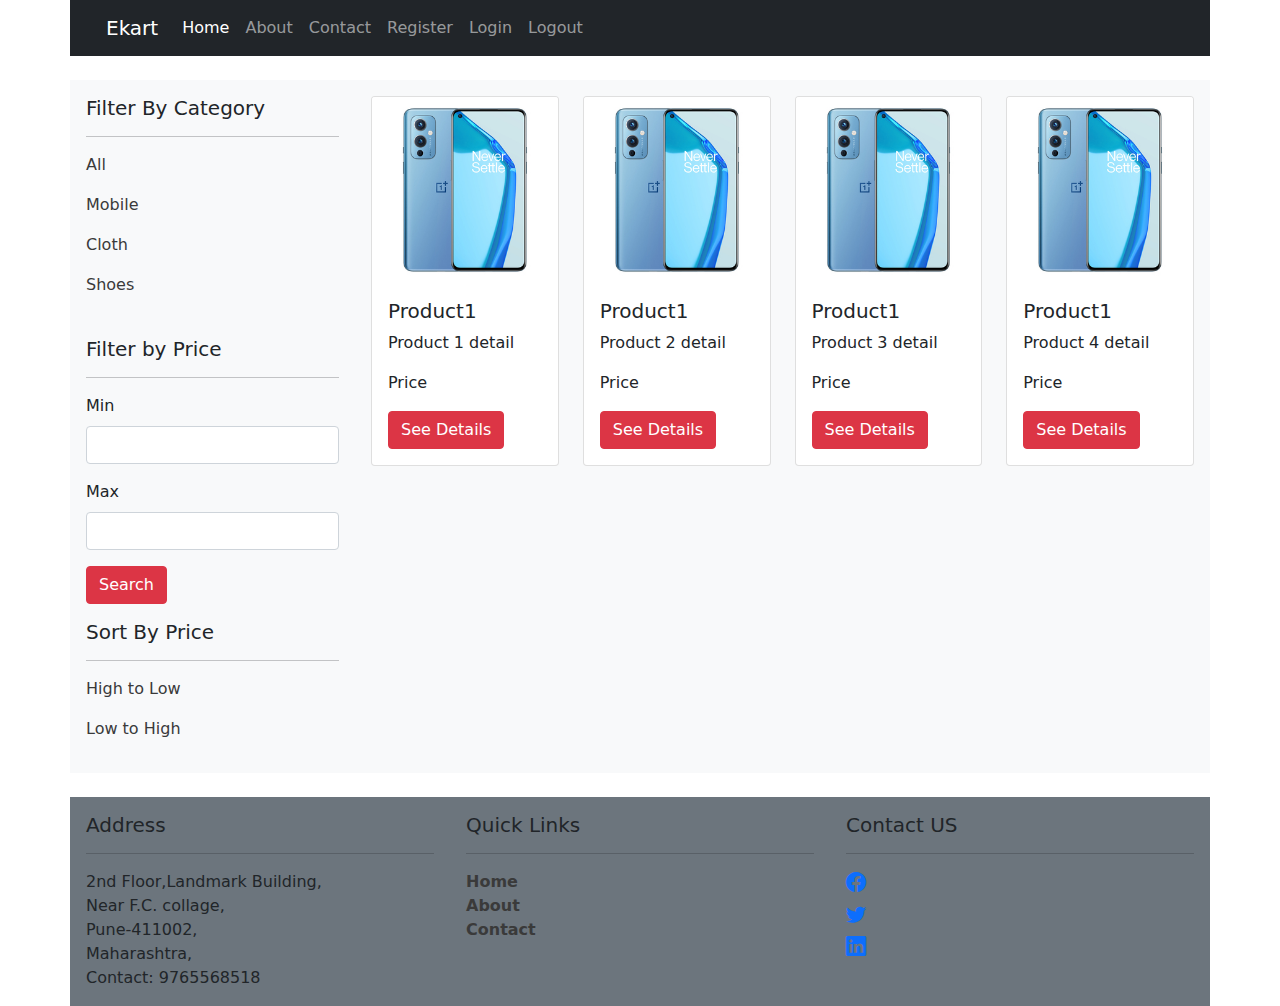
<file: index.html>
<!DOCTYPE html>
<html lang="en">
<head>
    <meta charset="UTF-8">
    <meta name="viewport" content="width=device-width, initial-scale=1.0">
    <link rel="stylesheet" href="static/css/bootstrap.min.css">
    <link rel="stylesheet" href="static/css/style.css">
    <link rel="stylesheet" href="https://cdn.jsdelivr.net/npm/bootstrap-icons@1.11.1/font/bootstrap-icons.css">
    <title>Ekart|product</title>
   
</head>
<body>
    
    <div class="container">
        <div class="row">
            <nav class="navbar navbar-expand-lg navbar-dark bg-dark">
                <div class="container-fluid">
                  <a class="navbar-brand" href="index.html">Ekart</a>
                  <button class="navbar-toggler" type="button" data-bs-toggle="collapse" data-bs-target="#navbarNavDropdown" aria-controls="navbarNavDropdown" aria-expanded="false" aria-label="Toggle navigation">
                    <span class="navbar-toggler-icon"></span>
                  </button>
                  <div class="collapse navbar-collapse" id="navbarNavDropdown">
                    <ul class="navbar-nav">
                      <li class="nav-item">
                        <a class="nav-link active" aria-current="page" href="index.html">Home</a>
                      </li>
                      <li class="nav-item">
                        <a class="nav-link" href="#">About</a>
                      </li>
                      <li class="nav-item">
                        <a class="nav-link" href="#">Contact</a>
                      </li>
                      <li class="nav-item">
                        <a class="nav-link" href="registration.html">Register</a>
                      </li>
                      <li class="nav-item">
                        <a class="nav-link" href="login.html">Login</a>
                      </li>
                      <li class="nav-item">
                        <a class="nav-link" href="#">Logout</a>
                      </li>
                      <!--<li class="nav-item dropdown">
                        <a class="nav-link dropdown-toggle" href="#" id="navbarDropdownMenuLink" role="button" data-bs-toggle="dropdown" aria-expanded="false">
                          Dropdown link
                        </a>
                        <ul class="dropdown-menu" aria-labelledby="navbarDropdownMenuLink">
                          <li><a class="dropdown-item" href="#">Action</a></li>
                          <li><a class="dropdown-item" href="#">Another action</a></li>
                          <li><a class="dropdown-item" href="#">Something else here</a></li>
                        </ul>
                      </li>-->
                    </ul>
                  </div>
                </div>
              </nav>
            
        </div><!--header section end or 1st row end-->

        <div class="row mt-4">
            <div class="col-md-3 bg-light p-3">
                <h5>Filter By Category</h5><hr>
                <p><a href="#" class="anchore">All</a></p>
                <p><a href="#" class="anchore">Mobile</a></p>
                <p><a href="#" class="anchore">Cloth</a></p>
                <p><a href="#" class="anchore">Shoes</a></p>
                <br>

                <h5>Filter by Price</h5><hr>
                <form method="GET">
                    <div class="mb-3">
                        <label for="Input1" class="form-label">Min</label>
                        <input type="number" class="form-control" id="Input1" name="min">
                    </div>
                    <div class="mb-3">
                        <label for="Input2" class="form-label">Max</label>
                        <input type="number" class="form-control" id="Input2" name="max">
                    </div>
                    <div class="mb-3">
                        <input type="submit" class="btn btn-danger" value="Search">
                    </div>
                </form>

                <h5>Sort By Price</h5><hr>
                    <p><a class="anchore" href="#">High to Low</a></p>
                    <p><a class="anchore" href="#">Low to High</a></p>

            </div><!--side bar end-->
            <div class="col-md-9 bg-light p-3">
                <div class="row">
                    <div class="col-md-3">
                        <div class="card" style="width: 100%;">
                            <img src="static/images/OnePlus.jpeg" class="card-img-top" alt="...">
                            <div class="card-body">
                              <h5 class="card-title">Product1</h5>
                              <p class="card-text">Product 1 detail</p>
                              <p class="card-text">Price</p>
                              <a href="product_details.html" class="btn btn-danger">See Details</a>
                            </div>
                          </div>
                    </div><!--product-1 end -->
                    <div class="col-md-3">
                        <div class="card" style="width: 100%;">
                            <img src="static/images/OnePlus.jpeg" class="card-img-top" alt="...">
                            <div class="card-body">
                              <h5 class="card-title">Product1</h5>
                              <p class="card-text">Product 2 detail</p>
                              <p class="card-text">Price</p>
                              <a href="product_details.html" class="btn btn-danger">See Details</a>
                            </div>
                          </div>
                    </div><!--product-2 end -->
                    <div class="col-md-3">
                        <div class="card" style="width: 100%;">
                            <img src="static/images/OnePlus.jpeg" class="card-img-top" alt="...">
                            <div class="card-body">
                              <h5 class="card-title">Product1</h5>
                              <p class="card-text">Product 3 detail</p>
                              <p class="card-text">Price</p>
                              <a href="product_details.html" class="btn btn-danger">See Details</a>
                            </div>
                          </div>
                    </div><!--product-3 end -->
                    <div class="col-md-3">
                        <div class="card" style="width: 100%;">
                            <img src="static/images/OnePlus.jpeg" class="card-img-top" alt="...">
                            <div class="card-body">
                              <h5 class="card-title">Product1</h5>
                              <p class="card-text">Product 4 detail</p>
                              <p class="card-text">Price</p>
                              <a href="product_details.html" class="btn btn-danger">See Details</a>
                            </div>
                          </div>
                    </div><!--product-4 end -->
                </div>
            </div><!--product list end-->
        </div><!--Main section end or 2nd row end-->

        <div class="row mt-4 bg-secondary">
            <div class="col-md-4 p-3">
                <h5>Address</h5><hr>
                2nd Floor,Landmark Building,<br>
                Near F.C. collage,<br>
                Pune-411002,<br>
                Maharashtra,<br>
                Contact: 9765568518
            </div><!--Address end-->
            <div class="col-md-4 p-3">
                <h5>Quick Links</h5><hr>
                <a href="index.html" class="anchore"><strong>Home</strong></a><br>
                <a href="about.html"class="anchore"><strong>About</strong></a><br>
                <a href="contact.html"class="anchore"><strong>Contact</strong></a><br>
            </div><!--Quick links end-->
            <div class="col-md-4 p-3">
                <h5>Contact US</h5><hr>
                <h5><a href="#"><i class="bi bi-facebook"></i></a></h5>
                <h5><a href="#"><i class="bi bi-twitter"></i></a></h5>
                <h5><a href="#"><i class="bi bi-linkedin"></i></a></h5>
            </div><!--Social media end-->
        </div><!--Footer section end or 3rd row end-->
    </div>

    <script src="static/js/bootstrap.min.js"></script>
    <script src="static/js/popper.js"></script>
</body>
</html>
</file>
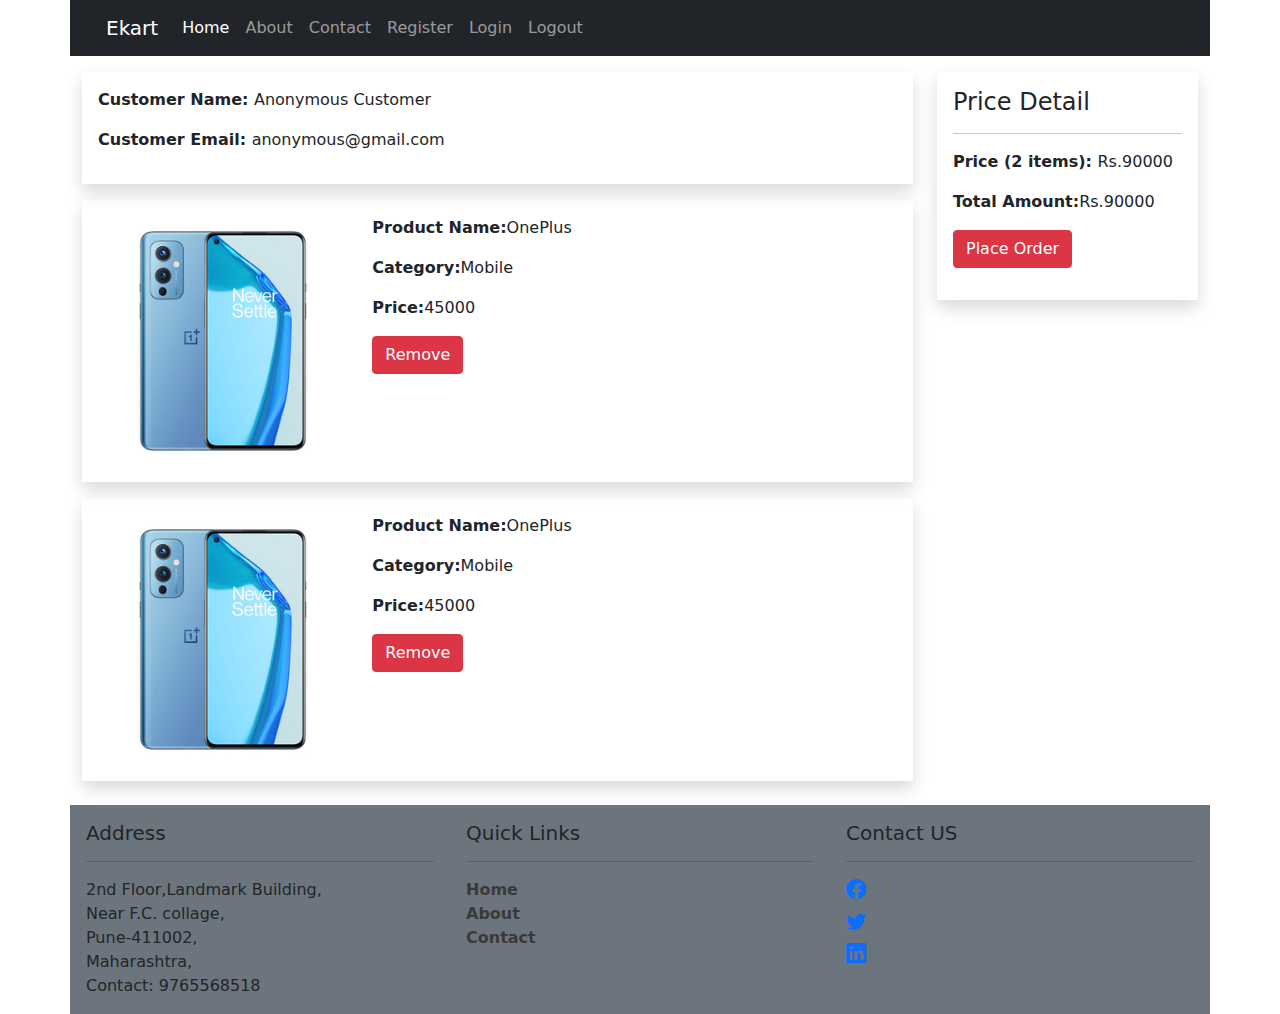
<file: cart.html>
<!DOCTYPE html>
<html lang="en">
<head>
    <meta charset="UTF-8">
    <meta name="viewport" content="width=device-width, initial-scale=1.0">
    <link rel="stylesheet" href="static/css/bootstrap.min.css">
    <link rel="stylesheet" href="static/css/style.css">
    <link rel="stylesheet" href="https://cdn.jsdelivr.net/npm/bootstrap-icons@1.11.1/font/bootstrap-icons.css">
    <title>Ekart|product</title>
   
</head>
<body>
    
    <div class="container">
        <div class="row">
            <nav class="navbar navbar-expand-lg navbar-dark bg-dark">
                <div class="container-fluid">
                  <a class="navbar-brand" href="index.html">Ekart</a>
                  <button class="navbar-toggler" type="button" data-bs-toggle="collapse" data-bs-target="#navbarNavDropdown" aria-controls="navbarNavDropdown" aria-expanded="false" aria-label="Toggle navigation">
                    <span class="navbar-toggler-icon"></span>
                  </button>
                  <div class="collapse navbar-collapse" id="navbarNavDropdown">
                    <ul class="navbar-nav">
                      <li class="nav-item">
                        <a class="nav-link active" aria-current="page" href="index.html">Home</a>
                      </li>
                      <li class="nav-item">
                        <a class="nav-link" href="#">About</a>
                      </li>
                      <li class="nav-item">
                        <a class="nav-link" href="#">Contact</a>
                      </li>
                      <li class="nav-item">
                        <a class="nav-link" href="registration.html">Register</a>
                      </li>
                      <li class="nav-item">
                        <a class="nav-link" href="login.html">Login</a>
                      </li>
                      <li class="nav-item">
                        <a class="nav-link" href="#">Logout</a>
                      </li>
                      <!--<li class="nav-item dropdown">
                        <a class="nav-link dropdown-toggle" href="#" id="navbarDropdownMenuLink" role="button" data-bs-toggle="dropdown" aria-expanded="false">
                          Dropdown link
                        </a>
                        <ul class="dropdown-menu" aria-labelledby="navbarDropdownMenuLink">
                          <li><a class="dropdown-item" href="#">Action</a></li>
                          <li><a class="dropdown-item" href="#">Another action</a></li>
                          <li><a class="dropdown-item" href="#">Something else here</a></li>
                        </ul>
                      </li>-->
                    </ul>
                  </div>
                </div>
              </nav>
            
        </div><!--header section end or 1st row end-->

        <div class="row">
            <div class="col-md-9">
                <div class="mt-3 p-3 shadow">
                    <p><strong>Customer Name: </strong>Anonymous Customer</p>
                    <p><strong>Customer Email: </strong>anonymous@gmail.com</p>
                </div>
                <div class="mt-3 p-3 shadow">
                    <div class="row">
                        <div class="col-md-4">
                            <img src="static/images/OnePlus.jpeg" class="card-img-top" alt="..." width="100px"  >
                        </div>

                        <div class="col-md-8">
                            <p><strong>Product Name:</strong>OnePlus</p>
                            <p><strong>Category:</strong>Mobile</p>
                            <p><strong>Price:</strong>45000</p>

                            <a href="#" class="btn btn-danger">Remove</a>
                        </div>
                    </div>
                </div><!--Product 1-->
                <div class="mt-3 p-3 shadow">
                    <div class="row">
                        <div class="col-md-4">
                            <img src="static/images/OnePlus.jpeg" class="card-img-top" alt="..." width="100px"  >
                        </div>

                        <div class="col-md-8">
                            <p><strong>Product Name:</strong>OnePlus</p>
                            <p><strong>Category:</strong>Mobile</p>
                            <p><strong>Price:</strong>45000</p>

                            <a href="#" class="btn btn-danger">Remove</a>
                        </div>
                    </div>
                </div><!--Product 2-->
                </div>
            <div class="col-md-3 mt-3">
                <div class="shadow p-3">
                    <h4>Price Detail</h4>
                    <hr>
                    <p><strong>Price (2 items): </strong>Rs.90000 </p>
                    <p><strong>Total Amount:</strong>Rs.90000</p>
                    <p><a href="placeorder.html"><button class="btn btn-danger">Place Order</button></a></p>
                </div>
            </div>
        </div><!--main section end or 2nd row end-->
        
        <!--Footer section start-->
        <div class="row mt-4 bg-secondary">
            <div class="col-md-4 p-3">
                <h5>Address</h5><hr>
                2nd Floor,Landmark Building,<br>
                Near F.C. collage,<br>
                Pune-411002,<br>
                Maharashtra,<br>
                Contact: 9765568518
            </div><!--Address end-->
            <div class="col-md-4 p-3">
                <h5>Quick Links</h5><hr>
                <a href="index.html" class="anchore"><strong>Home</strong></a><br>
                <a href="about.html"class="anchore"><strong>About</strong></a><br>
                <a href="contact.html"class="anchore"><strong>Contact</strong></a><br>
            </div><!--Quick links end-->
            <div class="col-md-4 p-3">
                <h5>Contact US</h5><hr>
                <h5><a href="#"><i class="bi bi-facebook"></i></a></h5>
                <h5><a href="#"><i class="bi bi-twitter"></i></a></h5>
                <h5><a href="#"><i class="bi bi-linkedin"></i></a></h5>
            </div><!--Social media end-->
        </div><!--Footer section end or 3rd row end-->
    </div>

    <script src="static/js/bootstrap.min.js"></script>
    <script src="static/js/popper.js"></script>
</body>
</html>
</file>
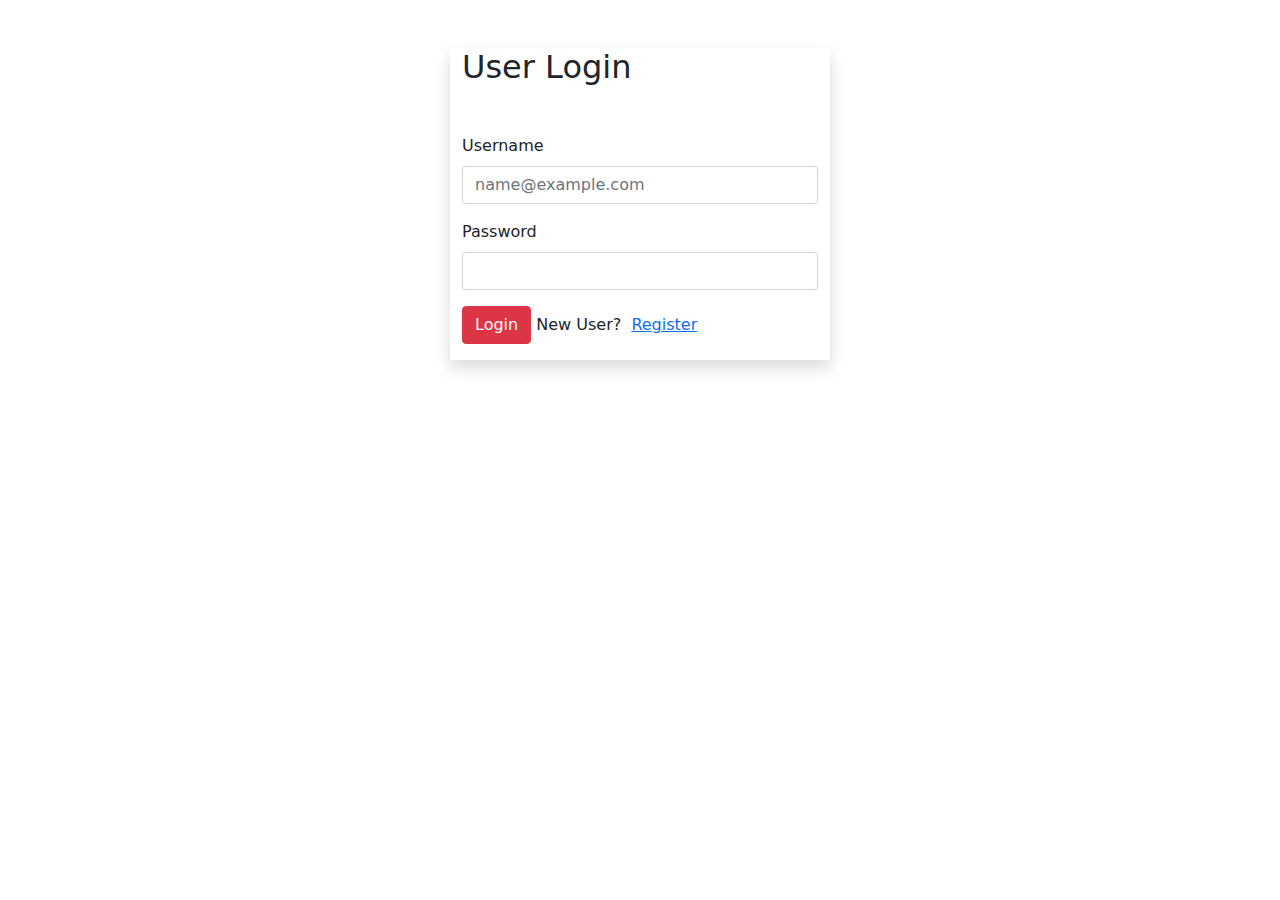
<file: login.html>
<!DOCTYPE html>
<html lang="en">
<head>
    <meta charset="UTF-8">
    <meta name="viewport" content="width=device-width, initial-scale=1.0">
    <link rel="stylesheet" href="static/css/bootstrap.min.css">
    <title>Ekart|Register</title>
    
</head>
<body>
    
    <div class="container">
        <div class="row">
            <div class="col-md-4 mx-auto shadow my-5">
                <h2 class="mb-5">User Login</h2>
                <form method="POST">
                    <div class="mb-3">
                        <label for="Input1" class="form-label">Username</label>
                        <input type="email" class="form-control" id="Input1" placeholder="name@example.com">
                    </div>
                    <div class="mb-3">
                        <label for="Input2" class="form-label">Password</label>
                        <input type="password" class="form-control" id="Input2">
                    </div>
                    
                    <div class="mb-3">
                        <input type="submit" class="btn btn-danger" value="Login">
                        New User?&nbsp;&nbsp;<a href="registration.html">Register</a>
                    </div>
                </form>
            </div>
            
        </div>
    </div>

    <script src="static/js/bootstrap.min.js"></script>
    <script src="static/js/popper.js"></script>
</body>
</html>
</file>
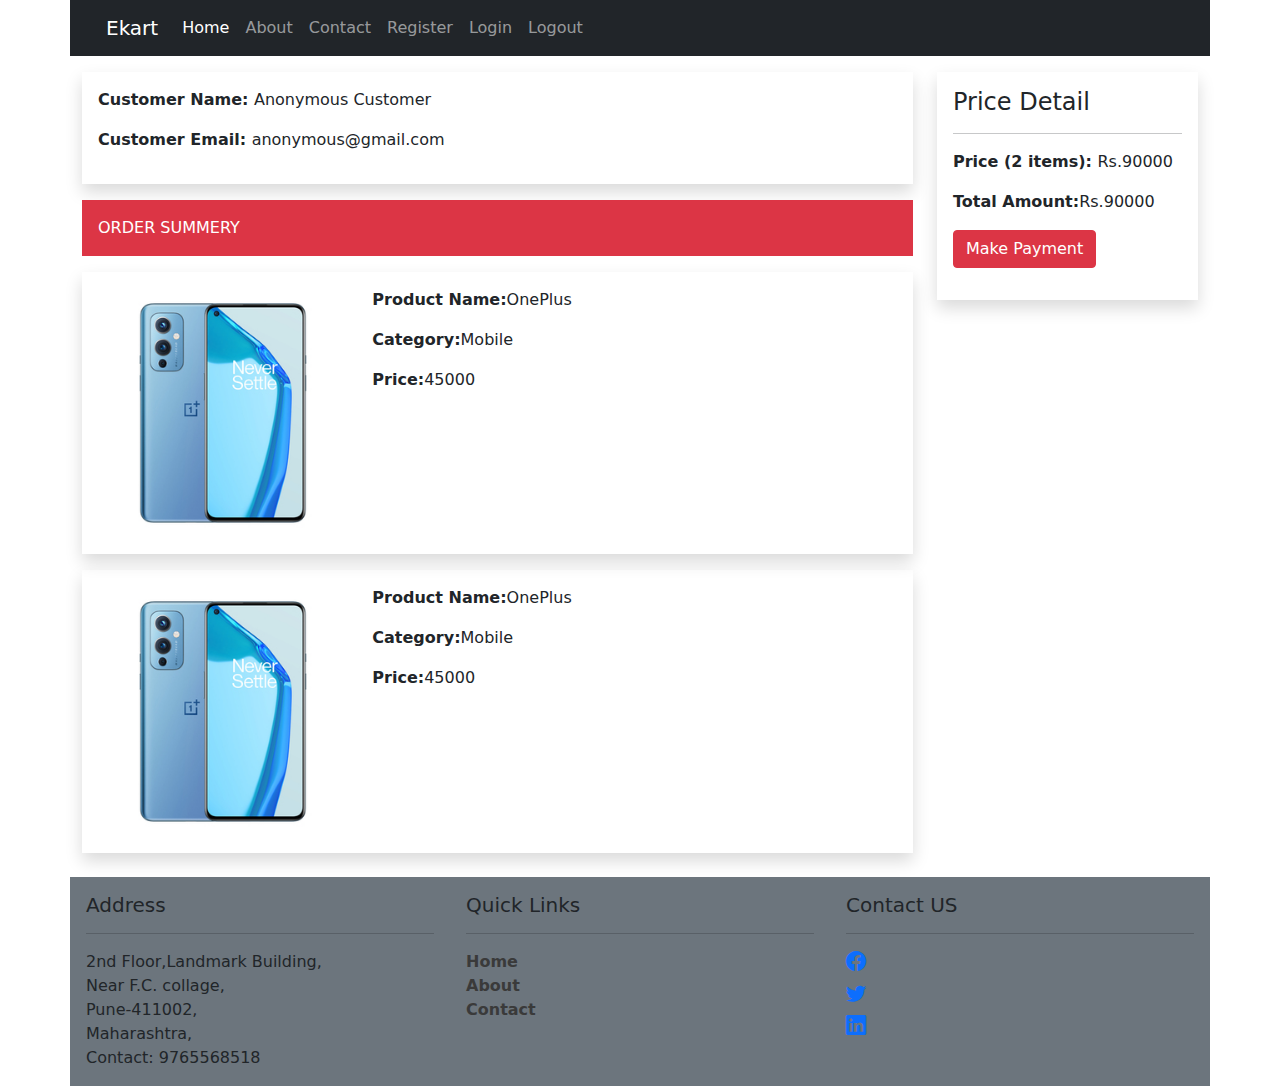
<file: placeorder.html>
<!DOCTYPE html>
<html lang="en">
<head>
    <meta charset="UTF-8">
    <meta name="viewport" content="width=device-width, initial-scale=1.0">
    <link rel="stylesheet" href="static/css/bootstrap.min.css">
    <link rel="stylesheet" href="static/css/style.css">
    <link rel="stylesheet" href="https://cdn.jsdelivr.net/npm/bootstrap-icons@1.11.1/font/bootstrap-icons.css">
    <title>Ekart|product</title>
   
</head>
<body>
    
    <div class="container">
        <div class="row">
            <nav class="navbar navbar-expand-lg navbar-dark bg-dark">
                <div class="container-fluid">
                  <a class="navbar-brand" href="index.html">Ekart</a>
                  <button class="navbar-toggler" type="button" data-bs-toggle="collapse" data-bs-target="#navbarNavDropdown" aria-controls="navbarNavDropdown" aria-expanded="false" aria-label="Toggle navigation">
                    <span class="navbar-toggler-icon"></span>
                  </button>
                  <div class="collapse navbar-collapse" id="navbarNavDropdown">
                    <ul class="navbar-nav">
                      <li class="nav-item">
                        <a class="nav-link active" aria-current="page" href="index.html">Home</a>
                      </li>
                      <li class="nav-item">
                        <a class="nav-link" href="#">About</a>
                      </li>
                      <li class="nav-item">
                        <a class="nav-link" href="#">Contact</a>
                      </li>
                      <li class="nav-item">
                        <a class="nav-link" href="registration.html">Register</a>
                      </li>
                      <li class="nav-item">
                        <a class="nav-link" href="login.html">Login</a>
                      </li>
                      <li class="nav-item">
                        <a class="nav-link" href="#">Logout</a>
                      </li>
                      <!--<li class="nav-item dropdown">
                        <a class="nav-link dropdown-toggle" href="#" id="navbarDropdownMenuLink" role="button" data-bs-toggle="dropdown" aria-expanded="false">
                          Dropdown link
                        </a>
                        <ul class="dropdown-menu" aria-labelledby="navbarDropdownMenuLink">
                          <li><a class="dropdown-item" href="#">Action</a></li>
                          <li><a class="dropdown-item" href="#">Another action</a></li>
                          <li><a class="dropdown-item" href="#">Something else here</a></li>
                        </ul>
                      </li>-->
                    </ul>
                  </div>
                </div>
              </nav>
            
        </div><!--header section end or 1st row end-->

        <div class="row">
            <div class="col-md-9">
                <div class="mt-3 p-3 shadow">
                    <p><strong>Customer Name: </strong>Anonymous Customer</p>
                    <p><strong>Customer Email: </strong>anonymous@gmail.com</p>
                </div>
                <div class="mt-3 bg-danger text-white p-3">
                    ORDER SUMMERY
                </div>
                <div class="mt-3 p-3 shadow">
                    <div class="row">
                        <div class="col-md-4">
                            <img src="static/images/OnePlus.jpeg" class="card-img-top" alt="..." width="100px"  >
                        </div>

                        <div class="col-md-8">
                            <p><strong>Product Name:</strong>OnePlus</p>
                            <p><strong>Category:</strong>Mobile</p>
                            <p><strong>Price:</strong>45000</p>
                        </div>
                    </div>
                </div><!--Product 1-->
                <div class="mt-3 p-3 shadow">
                    <div class="row">
                        <div class="col-md-4">
                            <img src="static/images/OnePlus.jpeg" class="card-img-top" alt="..." width="100px"  >
                        </div>

                        <div class="col-md-8">
                            <p><strong>Product Name:</strong>OnePlus</p>
                            <p><strong>Category:</strong>Mobile</p>
                            <p><strong>Price:</strong>45000</p>
                        </div>
                    </div>
                </div><!--Product 2-->
                </div>
            <div class="col-md-3 mt-3">
                <div class="shadow p-3">
                    <h4>Price Detail</h4>
                    <hr>
                    <p><strong>Price (2 items): </strong>Rs.90000 </p>
                    <p><strong>Total Amount:</strong>Rs.90000</p>
                    <p><a href="#"><button class="btn btn-danger">Make Payment</button></a></p>
                </div>
            </div>
        </div><!--main section end or 2nd row end-->
        
        <!--Footer section start-->
        <div class="row mt-4 bg-secondary">
            <div class="col-md-4 p-3">
                <h5>Address</h5><hr>
                2nd Floor,Landmark Building,<br>
                Near F.C. collage,<br>
                Pune-411002,<br>
                Maharashtra,<br>
                Contact: 9765568518
            </div><!--Address end-->
            <div class="col-md-4 p-3">
                <h5>Quick Links</h5><hr>
                <a href="index.html" class="anchore"><strong>Home</strong></a><br>
                <a href="about.html"class="anchore"><strong>About</strong></a><br>
                <a href="contact.html"class="anchore"><strong>Contact</strong></a><br>
            </div><!--Quick links end-->
            <div class="col-md-4 p-3">
                <h5>Contact US</h5><hr>
                <h5><a href="#"><i class="bi bi-facebook"></i></a></h5>
                <h5><a href="#"><i class="bi bi-twitter"></i></a></h5>
                <h5><a href="#"><i class="bi bi-linkedin"></i></a></h5>
            </div><!--Social media end-->
        </div><!--Footer section end or 3rd row end-->
    </div>

    <script src="static/js/bootstrap.min.js"></script>
    <script src="static/js/popper.js"></script>
</body>
</html>
</file>
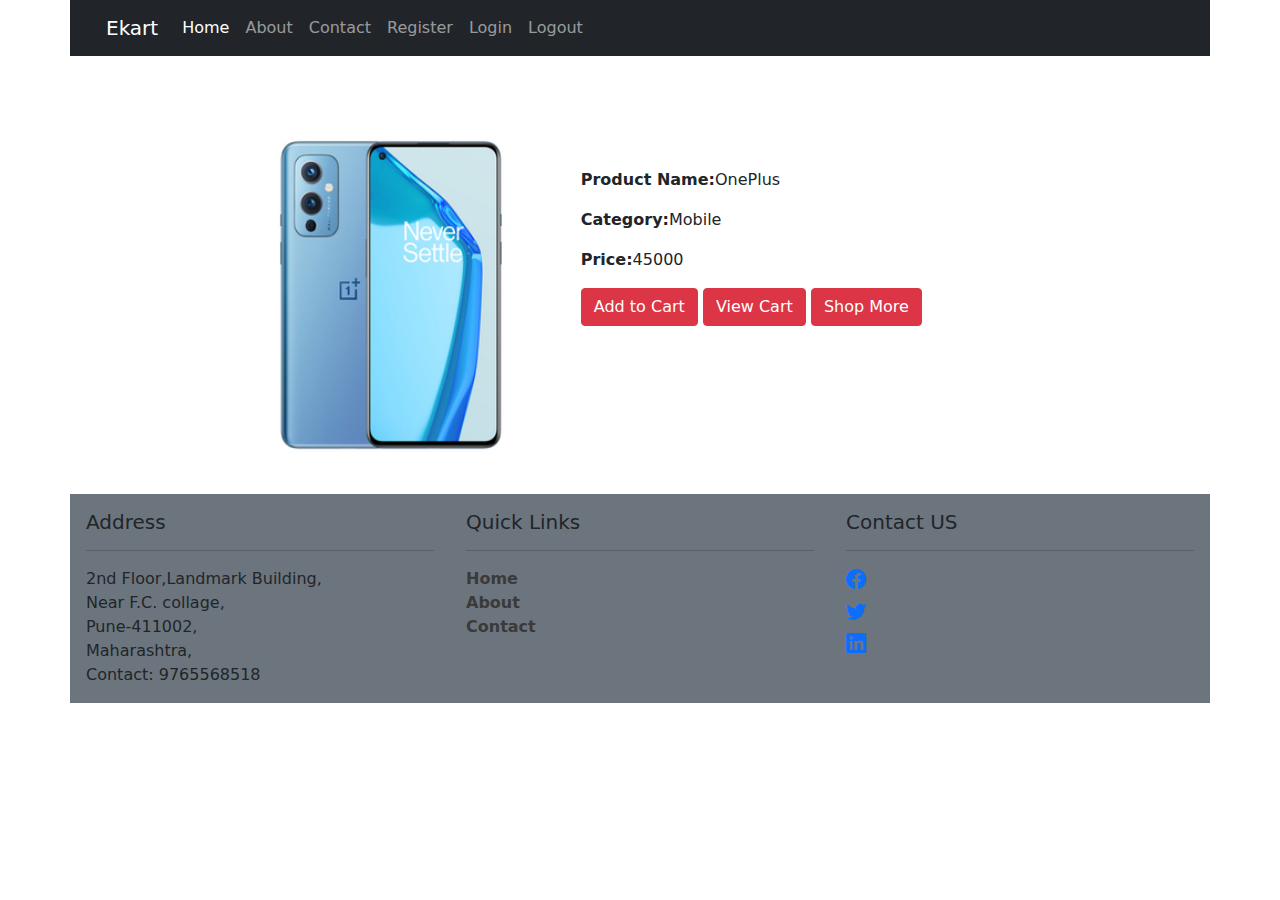
<file: product_details.html>
<!DOCTYPE html>
<html lang="en">
<head>
    <meta charset="UTF-8">
    <meta name="viewport" content="width=device-width, initial-scale=1.0">
    <link rel="stylesheet" href="static/css/bootstrap.min.css">
    <link rel="stylesheet" href="static/css/style.css">
    <link rel="stylesheet" href="https://cdn.jsdelivr.net/npm/bootstrap-icons@1.11.1/font/bootstrap-icons.css">
    <title>Ekart|product</title>
   
</head>
<body>
    
    <div class="container">
        <div class="row">
            <nav class="navbar navbar-expand-lg navbar-dark bg-dark">
                <div class="container-fluid">
                  <a class="navbar-brand" href="index.html">Ekart</a>
                  <button class="navbar-toggler" type="button" data-bs-toggle="collapse" data-bs-target="#navbarNavDropdown" aria-controls="navbarNavDropdown" aria-expanded="false" aria-label="Toggle navigation">
                    <span class="navbar-toggler-icon"></span>
                  </button>
                  <div class="collapse navbar-collapse" id="navbarNavDropdown">
                    <ul class="navbar-nav">
                      <li class="nav-item">
                        <a class="nav-link active" aria-current="page" href="index.html">Home</a>
                      </li>
                      <li class="nav-item">
                        <a class="nav-link" href="#">About</a>
                      </li>
                      <li class="nav-item">
                        <a class="nav-link" href="#">Contact</a>
                      </li>
                      <li class="nav-item">
                        <a class="nav-link" href="registration.html">Register</a>
                      </li>
                      <li class="nav-item">
                        <a class="nav-link" href="login.html">Login</a>
                      </li>
                      <li class="nav-item">
                        <a class="nav-link" href="#">Logout</a>
                      </li>
                      <!--<li class="nav-item dropdown">
                        <a class="nav-link dropdown-toggle" href="#" id="navbarDropdownMenuLink" role="button" data-bs-toggle="dropdown" aria-expanded="false">
                          Dropdown link
                        </a>
                        <ul class="dropdown-menu" aria-labelledby="navbarDropdownMenuLink">
                          <li><a class="dropdown-item" href="#">Action</a></li>
                          <li><a class="dropdown-item" href="#">Another action</a></li>
                          <li><a class="dropdown-item" href="#">Something else here</a></li>
                        </ul>
                      </li>-->
                    </ul>
                  </div>
                </div>
              </nav>
            
        </div><!--header section end or 1st row end-->

        <div class="row mt-3">
            <div class="col-md-9 mt-5 mx-auto">
                <div class="row">
                    <div class="col-md-5">
                        <img src="static/images/OnePlus.jpeg" class="card-img-top" alt="..." width="100px" height="350px" >
                    </div>
                    <div class="col-md-7 mt-5">
                        <p><strong>Product Name:</strong>OnePlus</p>
                        <p><strong>Category:</strong>Mobile</p>
                        <p><strong>Price:</strong>45000</p>

                        <a href="#" class="btn btn-danger">Add to Cart</a>
                        <a href="cart.html" class="btn btn-danger">View Cart</a>
                        <a href="index.html" class="btn btn-danger">Shop More</a>

                    </div>
                </div>
            </div>

        </div><!--main section end or 2nd row end-->

        <div class="row mt-4 bg-secondary">
            <div class="col-md-4 p-3">
                <h5>Address</h5><hr>
                2nd Floor,Landmark Building,<br>
                Near F.C. collage,<br>
                Pune-411002,<br>
                Maharashtra,<br>
                Contact: 9765568518
            </div><!--Address end-->
            <div class="col-md-4 p-3">
                <h5>Quick Links</h5><hr>
                <a href="index.html" class="anchore"><strong>Home</strong></a><br>
                <a href="about.html"class="anchore"><strong>About</strong></a><br>
                <a href="contact.html"class="anchore"><strong>Contact</strong></a><br>
            </div><!--Quick links end-->
            <div class="col-md-4 p-3">
                <h5>Contact US</h5><hr>
                <h5><a href="#"><i class="bi bi-facebook"></i></a></h5>
                <h5><a href="#"><i class="bi bi-twitter"></i></a></h5>
                <h5><a href="#"><i class="bi bi-linkedin"></i></a></h5>
            </div><!--Social media end-->
        </div><!--Footer section end or 3rd row end-->
    </div>

    <script src="static/js/bootstrap.min.js"></script>
    <script src="static/js/popper.js"></script>
</body>
</html>
</file>
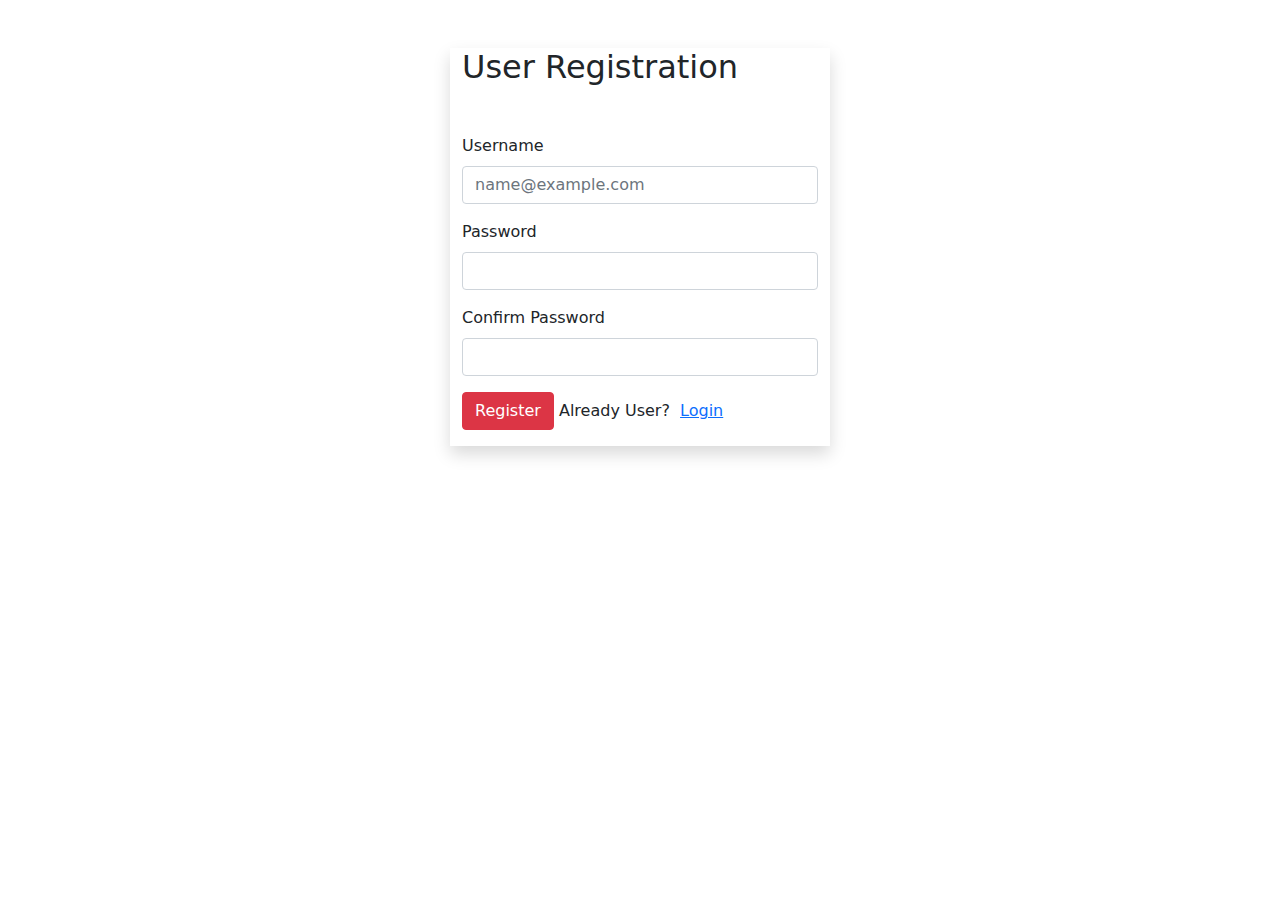
<file: registration.html>
<!DOCTYPE html>
<html lang="en">
<head>
    <meta charset="UTF-8">
    <meta name="viewport" content="width=device-width, initial-scale=1.0">
    <link rel="stylesheet" href="static/css/bootstrap.min.css">
    <title>Ekart|Register</title>
    
</head>
<body>
    
    <div class="container">
        <div class="row">
            <div class="col-md-4 mx-auto shadow my-5">
                <h2 class="mb-5">User Registration</h2>
                <form method="POST">
                    <div class="mb-3">
                        <label for="Input1" class="form-label">Username</label>
                        <input type="email" class="form-control" id="Input1" placeholder="name@example.com">
                    </div>
                    <div class="mb-3">
                        <label for="Input2" class="form-label">Password</label>
                        <input type="password" class="form-control" id="Input2">
                    </div>
                    <div class="mb-3">
                        <label for="Input3" class="form-label">Confirm Password</label>
                        <input type="password" class="form-control" id="Input3">
                    </div>
                    <div class="mb-3">
                        <input type="submit" class="btn btn-danger" value="Register">
                        Already User?&nbsp;&nbsp;<a href="login.html">Login</a>
                    </div>
                </form>
            </div>
            
        </div>
    </div>

    <script src="static/js/bootstrap.min.js"></script>
    <script src="static/js/popper.js"></script>
</body>
</html>
</file>
<file: static/css/style.css>
.anchore{
    text-decoration: none;
    color: rgb(58, 58, 58);
}
</file>
